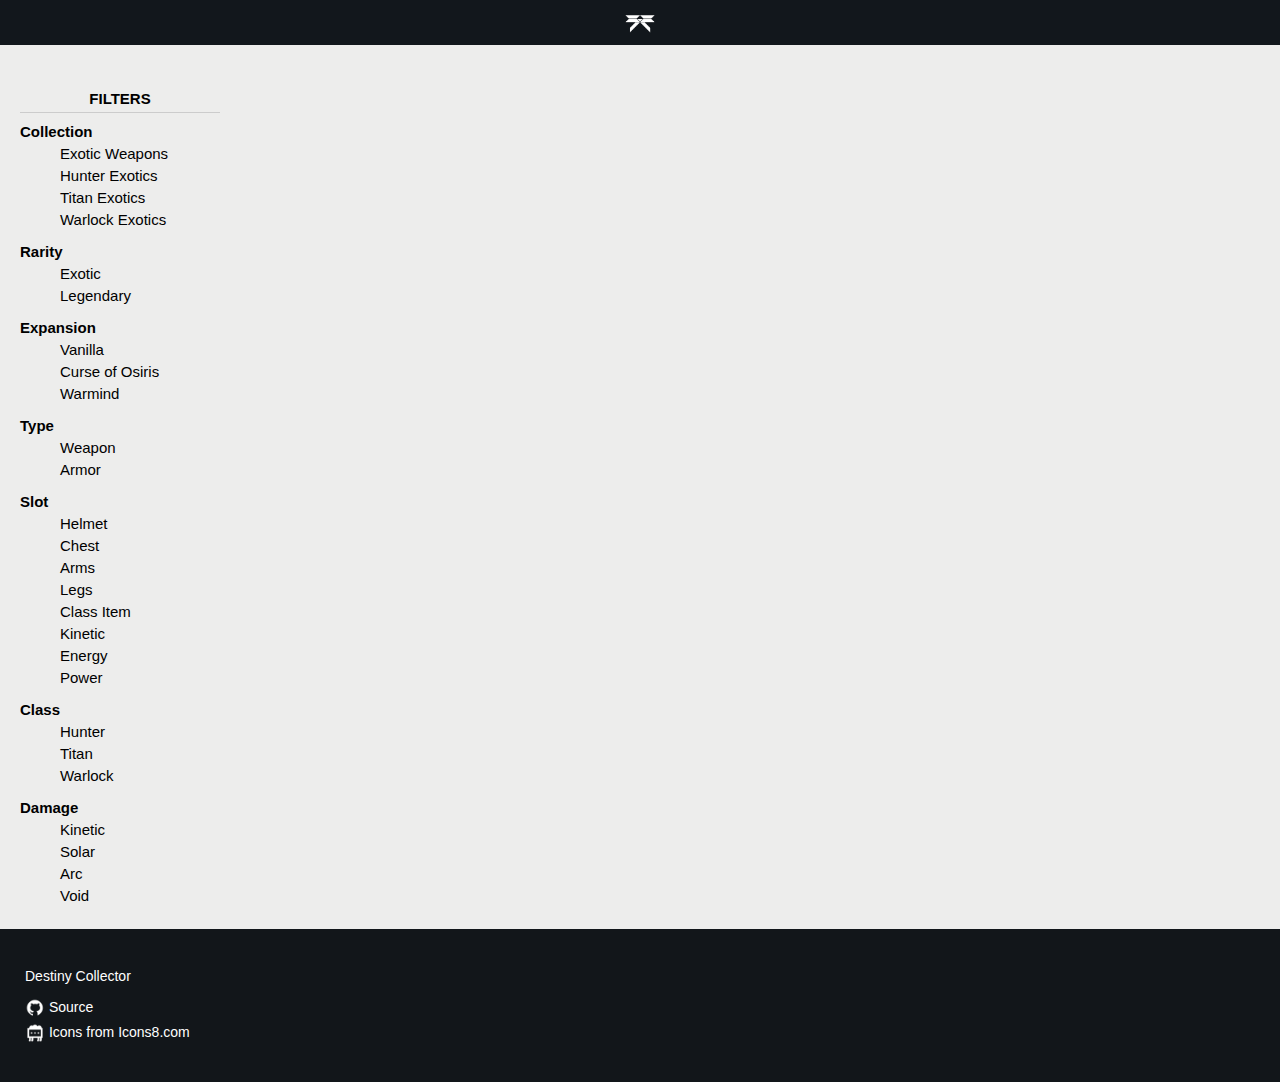
<file: index.html>
<html>

<head>
    <script src="https://code.jquery.com/jquery-3.3.1.min.js" integrity="sha256-FgpCb/KJQlLNfOu91ta32o/NMZxltwRo8QtmkMRdAu8="
        crossorigin="anonymous"></script>
    <script src="main.js"></script>
    <link rel="stylesheet" href="style.css">
    <link rel="stylesheet" href="https://use.fontawesome.com/releases/v5.0.13/css/all.css" integrity="sha384-DNOHZ68U8hZfKXOrtjWvjxusGo9WQnrNx2sqG0tfsghAvtVlRW3tvkXWZh58N9jp" crossorigin="anonymous">
    <meta charset="utf-8">
</head>

<body>
    <div class="nav">
        <div class="logo">
        </div>
    </div>
    <div id="content">
            <div class="filter-box">
                <div class="filter-title">Filters</div>
                <div class="separator"></div>
                <div class="filter-list-title"><span class="fas fa-caret-up"></span> Collection</div>
                <ul>
                    <li class="filter-list-item" data-filter-key="collection" data-filter-value="exotic weapons">Exotic Weapons</li>
                    <li class="filter-list-item" data-filter-key="collection" data-filter-value="hunter exotics">Hunter Exotics</li>
                    <li class="filter-list-item" data-filter-key="collection" data-filter-value="titan exotics">Titan Exotics</li>
                    <li class="filter-list-item" data-filter-key="collection" data-filter-value="warlock exotics">Warlock Exotics</li>
                </ul>
                <div class="filter-list-title"><span class="fas fa-caret-up"></span> Rarity</div>
                <ul>
                    <li class="filter-list-item" data-filter-key="rarity" data-filter-value="Exotic">Exotic</li>
                    <li class="filter-list-item" data-filter-key="rarity" data-filter-value="Legendary">Legendary</li>
                </ul>
                <div class="filter-list-title"><span class="fas fa-caret-up"></span> Expansion</div>
                <ul>
                    <li class="filter-list-item" data-filter-key="dlc" data-filter-value="vanilla">Vanilla</li>
                    <li class="filter-list-item" data-filter-key="dlc" data-filter-value="osiris">Curse of Osiris</li>
                    <li class="filter-list-item" data-filter-key="dlc" data-filter-value="warmind">Warmind</li>
                </ul>
                <div class="filter-list-title"><span class="fas fa-caret-up"></span> Type</div>
                <ul>
                    <li class="filter-list-item" data-filter-key="item" data-filter-value="Weapon">Weapon</li>
                    <li class="filter-list-item" data-filter-key="item" data-filter-value="Armor">Armor</li>
                </ul>
                <div class="filter-list-title"><span class="fas fa-caret-up"></span> Slot</div>
                <ul>
                    <li class="filter-list-item" data-filter-key="slot" data-filter-value="Helmet">Helmet</li>
                    <li class="filter-list-item" data-filter-key="slot" data-filter-value="Chest">Chest</li>
                    <li class="filter-list-item" data-filter-key="slot" data-filter-value="Arms">Arms</li>
                    <li class="filter-list-item" data-filter-key="slot" data-filter-value="Legs">Legs</li>
                    <li class="filter-list-item" data-filter-key="slot" data-filter-value="Class">Class Item</li>
                    <li class="filter-list-item" data-filter-key="slot" data-filter-value="Kinetic">Kinetic</li>
                    <li class="filter-list-item" data-filter-key="slot" data-filter-value="Energy">Energy</li>
                    <li class="filter-list-item" data-filter-key="slot" data-filter-value="Power">Power</li>
                </ul>
                <div class="filter-list-title"><span class="fas fa-caret-up"></span> Class</div>
                <ul>
                    <li class="filter-list-item" data-filter-key="class" data-filter-value="Hunter">Hunter</li>
                    <li class="filter-list-item" data-filter-key="class" data-filter-value="Titan">Titan</li>
                    <li class="filter-list-item" data-filter-key="class" data-filter-value="Warlock">Warlock</li>
                </ul>
                <div class="filter-list-title"><span class="fas fa-caret-up"></span> Damage</div>
                <ul>
                    <li class="filter-list-item" data-filter-key="damage" data-filter-value="Kinetic">Kinetic</li>
                    <li class="filter-list-item" data-filter-key="damage" data-filter-value="Solar">Solar</li>
                    <li class="filter-list-item" data-filter-key="damage" data-filter-value="Arc">Arc</li>
                    <li class="filter-list-item" data-filter-key="damage" data-filter-value="Void">Void</li>
                </ul>
            </div>
            <div id="main-container">
                    
            </div>
    </div>
    <div class="footer">
        <p>
            Destiny Collector
        </p> 
        <ul class="footer-list">
            <li><img class="footer-image" src="github.png"> <a href="https://github.com/PixelGH/DestinyExotics">Source</a></li>
            <li><img class="footer-image" src="icons8.png"> <a href="https://www.icons8.com">Icons from Icons8.com</a></li>
        </ul>
    </div>
</body>

</html>
</file>
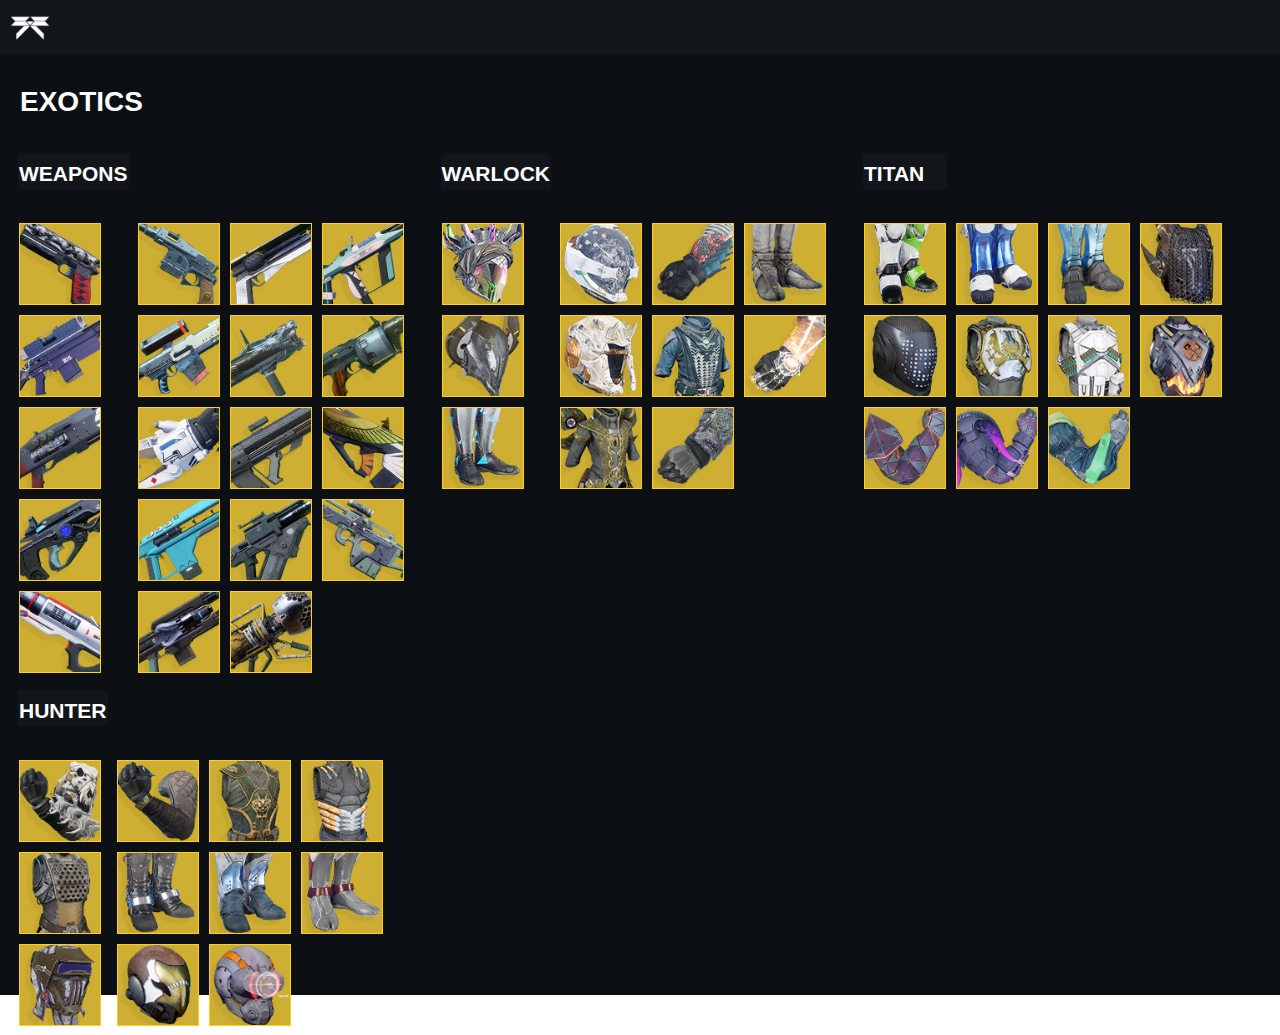
<file: Destiny Exotics/index.html>
<html>
  <head>
    <title>Destiny Exotics</title>
    <meta charset="utf-8">
    <style>
      html, body {
        margin: 0;
        padding: 0;
      }
      .nav {
        width: 100%;
        height: 55px;
        position: fixed;
        top: 0;
        left: 0;
        background-color: #12161A;
        z-index: 1000;
      }
      #logo {
        height: 40px;
        margin-left: 10px;
        margin-top: 7px;
      }
      .content {
        z-index: 100;
        width: calc(100% - 20px);
        height: 100%;
        position: absolute;
        top: 55px;
        left: 0;
        background-color: #0C1014;
        padding: 10px;
        padding-top: 20px;
        padding-bottom: 20px;
        font-family: sans-serif;
      }
      .section-header {
        display: block;
        color: #FFFFFF;
        font-size: 30px;
        background-color: #12161A;
        margin-bottom:25px;
        font-variant: small-caps;
      }
      .accent {
        color: #FFCE1F;
      }
      .item-img {
        height: 80px;
        width: 80px;
        border: 1px solid #FFCE1F;
      }
      .collection {
        display: inline;
        margin-right: 20px;
        border-spacing: 8px;
      }
      .large {
        font-size: 40px;
        font-weight: bold;
        background: none;
        margin-left: 10px;
      }
    </style>
  </head>
  <body>
    <div class="nav">
      <img id="logo" src="resource/logo.png">
    </div>
    <div class="content" id="table-container">
        <span class="section-header large">exotics</span>
        <script>
          var items = ["Rat King", "Sturm", "Sunshot", "Riskrunner", "D.A.R.C.I", "Borealis", "Fighting Lion", "The Prospector", "Legend of Acrius", "Tractor Cannon", "Graviton Lance", "Vigilance Wing", "Hard Light", "Merciless", "Skyburner's Oath", "MIDA Multi-Tool","Sweet Business", "Coldheart", "The Wardcliff Coil"];
          var items_addr = items.join('~').toLowerCase().replace(/ /g, '_').replace(/\./g, '').replace(/'/g,'').split('~');

          var t = "<table id='items' class='collection'><th colspan='100%' align='left' class='section-header'>weapons</th><tr>";


          for (var i = 0; i < items.length; i++) {

            if (i % 4 == 0 && i != 0) {
              t += "</tr><tr>";
            }

            t += "<td><img class='item-img' src='resource/item/" + items_addr[i] + ".jpg'></td>"

          }

          t += "</table>";



          var wl_items = ["Crown of Tempests", "Eye of another world", "Karnstein Armlets", "Lunafaction Boots", "Nezarec's Sin", "Skull of dire Ahamkara", "Starfire Protocol", "Sunbracers", "Transversive Steps", "Wings of sacred Dawn", "Winters Guile"];
          var wl_items_addr = wl_items.join('~').toLowerCase().replace(/ /g, '_').replace(/\./g, '').replace(/'/g,'').split('~');

          var wlt = "<table id='wl_armor' class='collection'><th colspan='100%' align='left' class='section-header'>warlock</th><tr>";

          for (var i = 0; i < wl_items.length; i++) {

            if (i % 4 == 0 && i != 0) {
              wlt += "</tr><tr>";
            }

            wlt += "<td><img class='item-img' src='resource/item/armor/" + wl_items_addr[i] + ".jpg'></td>"

          }

          wlt += "</table>";

          var t_items = ["Dunemarchers", "Lion Rampant", "Peacekeepers", "Mask of the Quiet One", "An Insurmountable Skullfort", "Crest of Alpha Lupi", "Actium War Rig", "Hallowfire Heart", "ACD/0 Feedback Fence", "Doom Fang Pauldron", "Synthoceps"];
          var t_items_addr = t_items.join('~').toLowerCase().replace(/ /g, '_').replace(/\./g, '').replace(/'/g,'').replace(/\//g, '').split('~');

          var tt = "<table id='t_armor' class='collection'><th colspan='100%' align='left' class='section-header'>titan</th><tr>";

          for (var i = 0; i < t_items.length; i++) {

            if (i % 4 == 0 && i != 0) {
              tt += "</tr><tr>";
            }

            tt += "<td><img class='item-img' src='resource/item/armor/" + t_items_addr[i] + ".jpg'></td>"

          }

          tt += "</table>";

          var h_items = ["Young Ahamkara's Spine", "Mechaneer's Tricksleeves", "The Dragon's Shadow", "Raiden Flux", "Lucky Raspberry", "Lucky Pants", "Orpheus Rig", "St0mp-EE5", "Foetracer", "Celestial Nighthawk", "Knucklehead Radar"];
          var h_items_addr = h_items.join('~').toLowerCase().replace(/ /g, '_').replace(/\./g, '').replace(/'/g,'').split('~');

          var ht = "<table id='h_armor' class='collection'><th colspan='100%' align='left' class='section-header'>hunter</th><tr>";

          for (var i = 0; i < h_items.length; i++) {

            if (i % 4 == 0 && i != 0) {
              ht += "</tr><tr>";
            }

            ht += "<td><img class='item-img' src='resource/item/armor/" + h_items_addr[i] + ".jpg'></td>"

          }

          ht += "</table>";

          document.getElementById('table-container').innerHTML += t + wlt + tt + ht;

        </script>
    </div>
  </body>
</html>
</file>
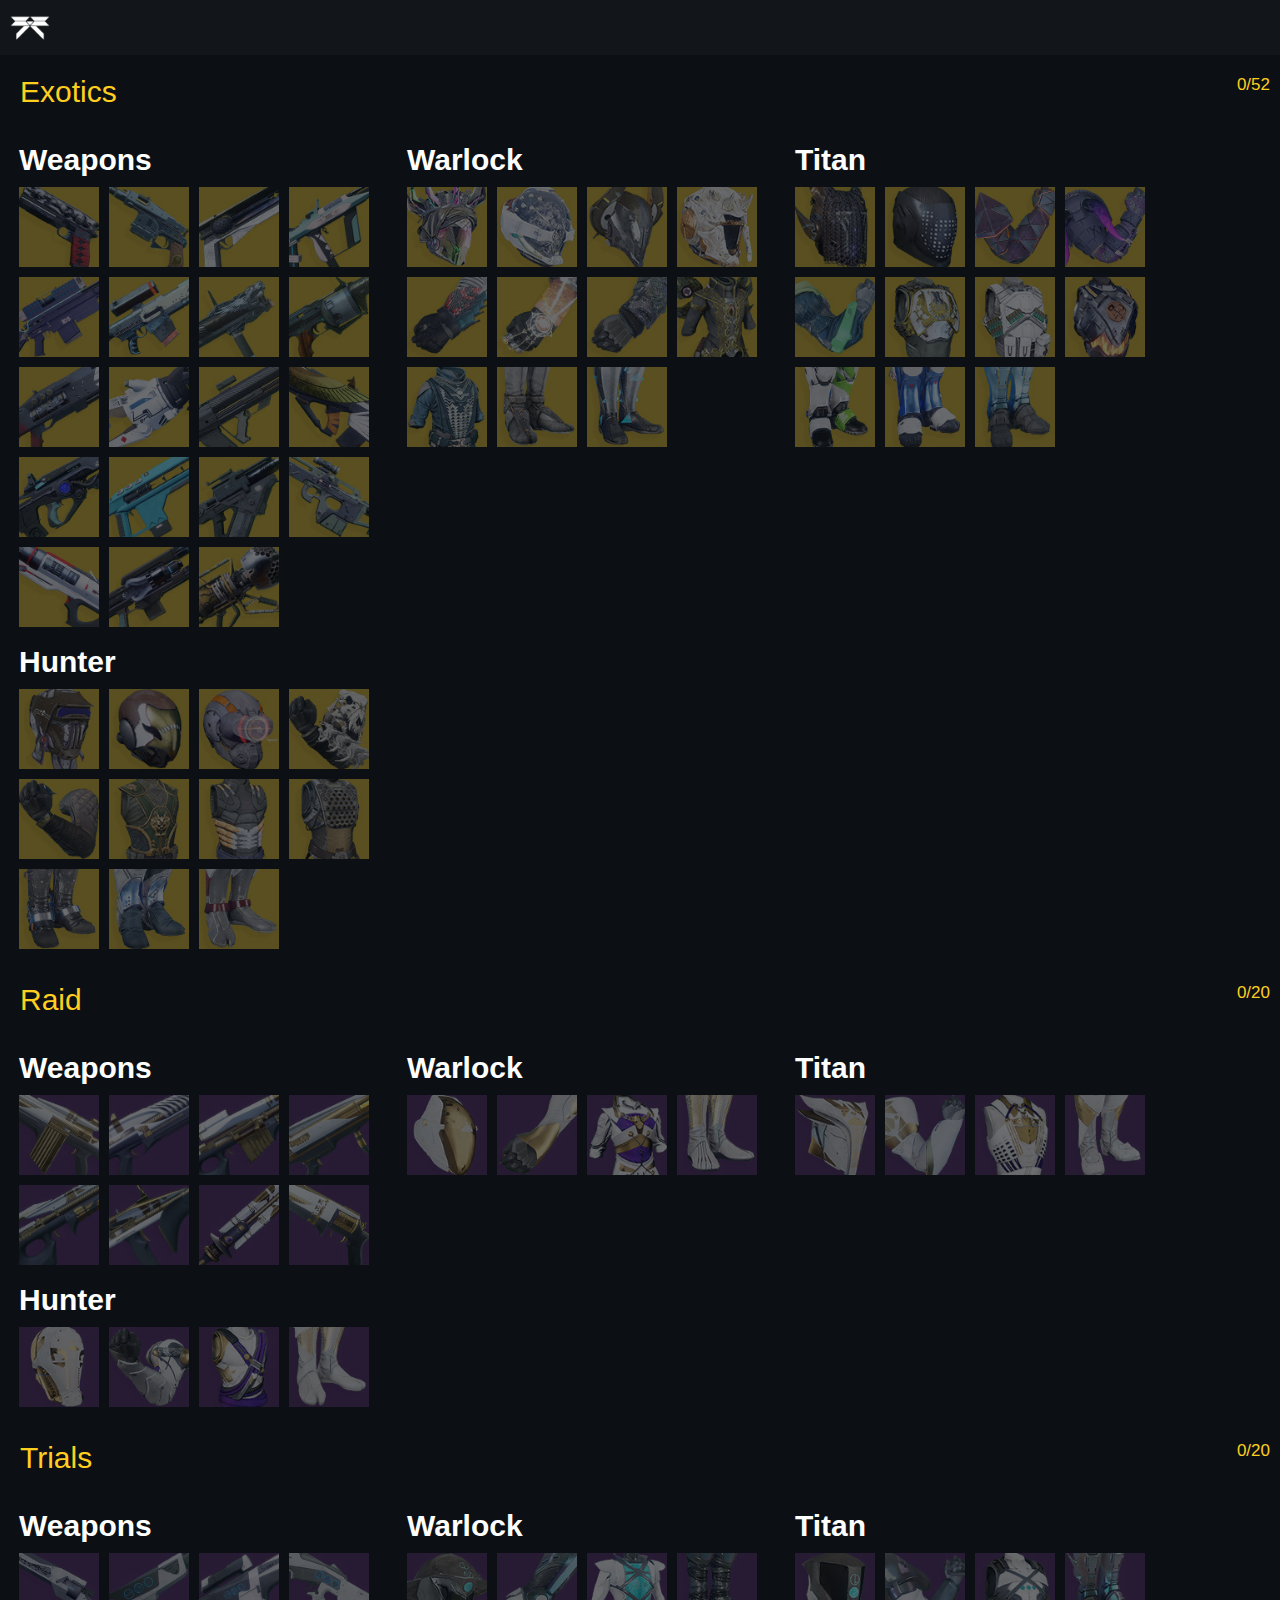
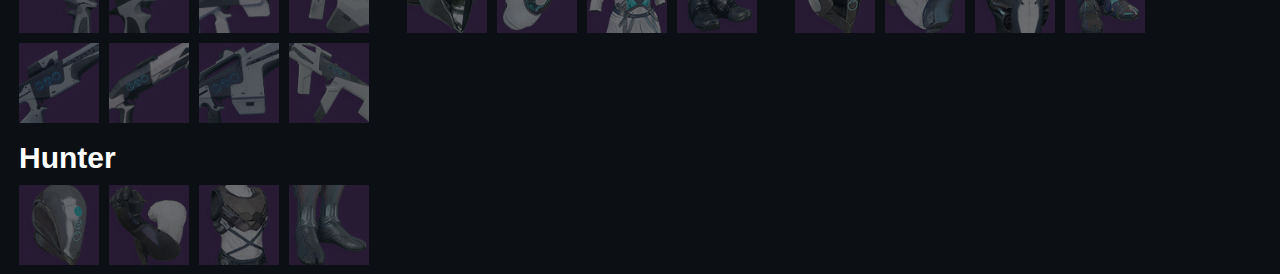
<file: docs/index.html>
<html>
  <head>
    <title>Destiny Exotics</title>
    <meta charset="utf-8">
    <script src="https://ajax.googleapis.com/ajax/libs/jquery/3.2.1/jquery.min.js"></script>
    <style>
      html, body {
        margin: 0;
        padding: 0;
        background-color: #0C1014;
        min-width: 0;
      }
      .nav {
        width: 100%;
        height: 55px;
        position: fixed;
        top: 0;
        left: 0;
        background-color: #12161A;
        z-index: 1000;
      }
      #logo {
        height: 40px;
        margin-left: 10px;
        margin-top: 7px;
      }
      .content {
        z-index: 100;
        width: calc(100% - 20px);
        height: 100%;
        position: absolute;
        top: 55px;
        left: 0;
        background-color: #0C1014;
        padding: 10px;
        padding-top: 20px;
        padding-bottom: 20px;
        font-family: sans-serif;
      }
      .section-header {
        color: #FFFFFF;
        font-size: 30px;
        margin-bottom:25px;
        text-transform: capitalize;
      }
      .accent {
        color: #FFCE1F;
      }
      .item-img {
        height: 80px;
        width: 80px;
        box-sizing: border-box;
      }
      .collection {
        display: inline;
        margin-right: 20px;
        border-spacing: 8px;
      }
      .large {
        background: none;
        margin-left: 10px;
        display: block;
      }
      .inactive {
        opacity: 0.4;
      }
      .active {
        border: 1px solid #FFCE1F;
      }
      .count-label {
        font-size: 17px;
        float: right;
      }
      .table-container {
        margin-bottom: 25px;
      }

      /* Tooltip container */
      .tooltip {
        position: relative;
        display: inline-block;
      }

      /* Tooltip text */
      .tooltip .tooltiptext {
        visibility: hidden;
        width: 120px;
        background-color: #22262A;
        color: #fff;
        text-align: center;
        padding: 5px 0;

        /* Position the tooltip text */
        position: absolute;
        z-index: 1;
        bottom: 75%;
        left: 50%;
        margin-left: -60px;

        /* Fade in tooltip */
        opacity: 0;
        transition: opacity 0.2s;
      }

      .tooltip .tooltiptext::after {
        content: "";
        position: absolute;
        top: 100%;
        left: 50%;
        margin-left: -5px;
        border-width: 5px;
        border-style: solid;
        border-color: #22262A transparent transparent transparent;
      }

      /* Show the tooltip text when you mouse over the tooltip container */
      .tooltip:hover .tooltiptext {
        visibility: visible;
        opacity: 1;
      }

    </style>
  </head>
  <body>
    <div class="nav">
      <img id="logo" src="resource/logo.png">
    </div>
    <div class="content" id="table-container">
        <span class="section-header large accent">exotics<span id="exotics-count" class="count-label"></span></span>
        <div class="table-container" id="exotics-table-container"></div>
        <span class="section-header large accent">raid<span id="raid-count" class="count-label"></span></span>
        <div class="table-container" id="raid-table-container"></div>
        <span class="section-header large accent">trials<span id="trials-count" class="count-label"></span></span>
        <div class="table-container" id="trials-table-container"></div>
        <script>

        //EXOTICS

        var items = ["Rat King", "Sturm", "Sunshot", "Riskrunner", "D.A.R.C.I", "Borealis", "Fighting Lion", "The Prospector", "Legend of Acrius", "Tractor Cannon", "Graviton Lance", "Vigilance Wing", "Hard Light", "Merciless", "Skyburner's Oath", "MIDA Multi-Tool","Sweet Business", "Coldheart", "The Wardcliff Coil"];
        var items_addr = items.join('~').toLowerCase().replace(/ /g, '_').replace(/\./g, '').replace(/'/g,'').split('~');

        var wl_items = ["Crown of Tempests", "Eye of another world", "Nezarec's Sin", "Skull of dire Ahamkara", "Karnstein Armlets", "Sunbracers", "Winters Guile", "Wings of sacred Dawn", "Starfire Protocol", "Lunafaction Boots", "Transversive Steps", ];
        var wl_items_addr = wl_items.join('~').toLowerCase().replace(/ /g, '_').replace(/\./g, '').replace(/'/g,'').split('~');

        var t_items = ["Mask of the Quiet One", "An Insurmountable Skullfort", "ACD/0 Feedback Fence", "Doom Fang Pauldron", "Synthoceps", "Crest of Alpha Lupi", "Actium War Rig", "Hallowfire Heart", "Dunemarchers", "Lion Rampant", "Peacekeepers"];
        var t_items_addr = t_items.join('~').toLowerCase().replace(/ /g, '_').replace(/\./g, '').replace(/'/g,'').replace(/\//g, '').split('~');

        var h_items = ["Foetracer", "Celestial Nighthawk", "Knucklehead Radar", "Young Ahamkara's Spine", "Mechaneer's Tricksleeves", "The Dragon's Shadow", "Raiden Flux", "Lucky Raspberry", "Lucky Pants", "Orpheus Rig", "St0mp-EE5"];
        var h_items_addr = h_items.join('~').toLowerCase().replace(/ /g, '_').replace(/\./g, '').replace(/'/g,'').split('~');

        var item_states = JSON.parse(localStorage.getItem("item_states"));

        var all_items = items_addr.concat(wl_items_addr).concat(t_items_addr).concat(h_items_addr);

        if (item_states == null) {

          var json_string = "{";

          for (var i = 0; i < all_items.length; i++) {
            json_string += "\"" + all_items[i] + "\"" + ":\"inactive\""
            if (i != all_items.length - 1) {
              json_string +=", ";
            }
          }

          json_string += "}";

          item_states = JSON.parse(json_string);
        }

        var count = 0;

        for (var i = 0; i < all_items.length; i++) {
          if (Object.values(item_states)[i] == "active") {
            count += 1
          }
        }

        $("#exotics-count").html(count + "/" + all_items.length);

          var t = "<table id='items' class='collection'><th colspan='100%' align='left' class='section-header'>weapons</th><tr>";

          for (var i = 0; i < items.length; i++) {

            if (i % 4 == 0 && i != 0) {
              t += "</tr><tr>";
            }

            t += "<td onclick='toggle(this.id)' id='" + items_addr[i] +  "'><div class='tooltip'><img id='img_" + items_addr[i] +  "' class='item-img " + item_states[items_addr[i]] + "' src='resource/item/" + items_addr[i] + ".jpg'><span class='tooltiptext'>" + items[i] + "</span></div></td>"

          }

          t += "</table>";


          var wlt = "<table id='wl_armor' class='collection'><th colspan='100%' align='left' class='section-header'>warlock</th><tr>";

          for (var i = 0; i < wl_items.length; i++) {

            if (i % 4 == 0 && i != 0) {
              wlt += "</tr><tr>";
            }

            wlt += "<td onclick='toggle(this.id)' id='" + wl_items_addr[i] +  "'><div class='tooltip'><img id='img_" + wl_items_addr[i] + "' class='item-img " + item_states[wl_items_addr[i]] + "' src='resource/item/armor/" + wl_items_addr[i] + ".jpg'><span class='tooltiptext'>" + wl_items[i] + "</span></div></td>"

          }

          wlt += "</table>";



          var tt = "<table id='t_armor' class='collection'><th colspan='100%' align='left' class='section-header'>titan</th><tr>";

          for (var i = 0; i < t_items.length; i++) {

            if (i % 4 == 0 && i != 0) {
              tt += "</tr><tr>";
            }

            tt += "<td onclick='toggle(this.id)' id='" + t_items_addr[i] +  "'><div class='tooltip'><img id='img_" + t_items_addr[i] +  "' class='item-img " + item_states[t_items_addr[i]] + "' src='resource/item/armor/" + t_items_addr[i] + ".jpg'><span class='tooltiptext'>" + t_items[i] + "</span></div></td>"

          }

          tt += "</table>";



          var ht = "<table id='h_armor' class='collection'><th colspan='100%' align='left' class='section-header'>hunter</th><tr>";

          for (var i = 0; i < h_items.length; i++) {

            if (i % 4 == 0 && i != 0) {
              ht += "</tr><tr>";
            }

            ht +=  "<td onclick='toggle(this.id)' id='" + h_items_addr[i] +  "'><div class='tooltip'><img id='img_" + h_items_addr[i] + "' class='item-img " + item_states[h_items_addr[i]] + "' src='resource/item/armor/" + h_items_addr[i] + ".jpg'><span class='tooltiptext'>" + h_items[i] + "</span></div></td>"

          }

          ht += "</table>";

          document.getElementById('exotics-table-container').innerHTML += t + wlt + tt + ht;

          var r_items = ["Ghost Primus", "Inaugural Address", "Alone as a god", "Sins of the Past", "Conspirator", "Mob Justice", "It Stared Back", "Midnight Coup"];
          var r_items_addr = r_items.join('~').toLowerCase().replace(/ /g, '_').replace(/\./g, '').replace(/'/g,'').split('~');

          var wl_r_items = ["Mask of the Fulminator", "Wraps of the Fulminator", "Robes of the Fulminator", "Boots of the Fulminator"];
          var wl_r_items_addr = wl_r_items.join('~').toLowerCase().replace(/ /g, '_').replace(/\./g, '').replace(/'/g,'').split('~');

          var t_r_items = ["Mask of Rull", "Gauntlets of Rull", "Chassis of Rull", "Greaves of Rull"];
          var t_r_items_addr = t_r_items.join('~').toLowerCase().replace(/ /g, '_').replace(/\./g, '').replace(/'/g,'').replace(/\//g, '').split('~');

          var h_r_items = ["Helm of the Ace-Defiant", "Grips of the Ace-Defiant", "Vest of the Ace-Defiant", "Boots of the Ace-Defiant"];
          var h_r_items_addr = h_r_items.join('~').toLowerCase().replace(/ /g, '_').replace(/\./g, '').replace(/'/g,'').split('~');

          var r_item_states = JSON.parse(localStorage.getItem("r_item_states"));

          var r_all_items = r_items_addr.concat(wl_r_items_addr).concat(t_r_items_addr).concat(h_r_items_addr);

          if (r_item_states == null) {

            var json_string = "{";

            for (var i = 0; i < r_all_items.length; i++) {
              json_string += "\"" + r_all_items[i] + "\"" + ":\"inactive\""
              if (i != r_all_items.length - 1) {
                json_string +=", ";
              }
            }

            json_string += "}";

            r_item_states = JSON.parse(json_string);
          }

          var r_count = 0;

          for (var i = 0; i < r_all_items.length; i++) {
            if (Object.values(r_item_states)[i] == "active") {
              r_count += 1
            }
          }

          $("#raid-count").html(r_count + "/" + r_all_items.length);

            var r_t = "<table id='r_items' class='collection'><th colspan='100%' align='left' class='section-header'>weapons</th><tr>";

            for (var i = 0; i < r_items.length; i++) {

              if (i % 4 == 0 && i != 0) {
                r_t += "</tr><tr>";
              }

              r_t += "<td onclick='r_toggle(this.id)' id='" + r_items_addr[i] +  "'><div class='tooltip'><img id='img_" + r_items_addr[i] +  "' class='item-img " + r_item_states[r_items_addr[i]] + "' src='resource/item/" + r_items_addr[i] + ".jpg'><span class='tooltiptext'>" + r_items[i] + "</span></div></td>"

            }

            r_t += "</table>";


            var wl_r_t = "<table id='wl_r_armor' class='collection'><th colspan='100%' align='left' class='section-header'>warlock</th><tr>";

            for (var i = 0; i < wl_r_items.length; i++) {

              if (i % 4 == 0 && i != 0) {
                wl_r_t += "</tr><tr>";
              }

              wl_r_t += "<td onclick='r_toggle(this.id)' id='" + wl_r_items_addr[i] +  "'><div class='tooltip'><img id='img_" + wl_r_items_addr[i] + "' class='item-img " + r_item_states[wl_r_items_addr[i]] + "' src='resource/item/armor/" + wl_r_items_addr[i] + ".jpg'><span class='tooltiptext'>" + wl_r_items[i] + "</span></div></td>"

            }

            wl_r_t += "</table>";



            var t_r_t = "<table id='t_r_armor' class='collection'><th colspan='100%' align='left' class='section-header'>titan</th><tr>";

            for (var i = 0; i < t_r_items.length; i++) {

              if (i % 4 == 0 && i != 0) {
                t_r_t += "</tr><tr>";
              }

              t_r_t += "<td onclick='r_toggle(this.id)' id='" + t_r_items_addr[i] +  "'><div class='tooltip'><img id='img_" + t_r_items_addr[i] +  "' class='item-img " + r_item_states[t_r_items_addr[i]] + "' src='resource/item/armor/" + t_r_items_addr[i] + ".jpg'><span class='tooltiptext'>" + t_r_items[i] + "</span></div></td>"

            }

            t_r_t += "</table>";



            var h_r_t = "<table id='h_r_armor' class='collection'><th colspan='100%' align='left' class='section-header'>hunter</th><tr>";

            for (var i = 0; i < h_r_items.length; i++) {

              if (i % 4 == 0 && i != 0) {
                h_r_t += "</tr><tr>";
              }

              h_r_t +=  "<td onclick='r_toggle(this.id)' id='" + h_r_items_addr[i] +  "'><div class='tooltip'><img id='img_" + h_r_items_addr[i] + "' class='item-img " + r_item_states[h_r_items_addr[i]] + "' src='resource/item/armor/" + h_r_items_addr[i] + ".jpg'><span class='tooltiptext'>" + h_r_items[i] + "</span></div></td>"

            }

            h_r_t += "</table>";

            document.getElementById('raid-table-container').innerHTML += r_t + wl_r_t + t_r_t + h_r_t;

            var t_items = ["Judgement", "A Swift Verdict", "The Long Walk", "Relentless", "The End", "A Sudden Death", "Prosecutor", "Adjudicator"];
            var t_items_addr = t_items.join('~').toLowerCase().replace(/ /g, '_').replace(/\./g, '').replace(/'/g,'').split('~');

            var wl_t_items = ["Channeling Cowl", "Channeling Wraps", "Channeling Robes", "Flowing Treads"];
            var wl_t_items_addr = wl_t_items.join('~').toLowerCase().replace(/ /g, '_').replace(/\./g, '').replace(/'/g,'').split('~');

            var t_t_items = ["Crushing Helm", "Crushing Guard", "Crushing Plate", "Crushing Greaves"];
            var t_t_items_addr = t_t_items.join('~').toLowerCase().replace(/ /g, '_').replace(/\./g, '').replace(/'/g,'').replace(/\//g, '').split('~');

            var h_t_items = ["Flowing Cowl", "Flowing Grips", "Flowing Vest", "Flowing Boots"];
            var h_t_items_addr = h_t_items.join('~').toLowerCase().replace(/ /g, '_').replace(/\./g, '').replace(/'/g,'').split('~');

            var t_item_states = JSON.parse(localStorage.getItem("t_item_states"));

            var t_all_items = t_items_addr.concat(wl_t_items_addr).concat(t_t_items_addr).concat(h_t_items_addr);

            if (t_item_states == null) {

              var json_string = "{";

              for (var i = 0; i < t_all_items.length; i++) {
                json_string += "\"" + t_all_items[i] + "\"" + ":\"inactive\""
                if (i != t_all_items.length - 1) {
                  json_string +=", ";
                }
              }

              json_string += "}";

              t_item_states = JSON.parse(json_string);
            }

            var t_count = 0;

            for (var i = 0; i < t_all_items.length; i++) {
              if (Object.values(t_item_states)[i] == "active") {
                t_count += 1
              }
            }

            $("#trials-count").html(t_count + "/" + t_all_items.length);

              var t_t = "<table id='t_items' class='collection'><th colspan='100%' align='left' class='section-header'>weapons</th><tr>";

              for (var i = 0; i < t_items.length; i++) {

                if (i % 4 == 0 && i != 0) {
                  t_t += "</tr><tr>";
                }

                t_t += "<td onclick='t_toggle(this.id)' id='" + t_items_addr[i] +  "'><div class='tooltip'><img id='img_" + t_items_addr[i] +  "' class='item-img " + t_item_states[t_items_addr[i]] + "' src='resource/item/" + t_items_addr[i] + ".jpg'><span class='tooltiptext'>" + t_items[i] + "</span></div></td>"

              }

              t_t += "</table>";


              var wl_t_t = "<table id='wl_t_armor' class='collection'><th colspan='100%' align='left' class='section-header'>warlock</th><tr>";

              for (var i = 0; i < wl_t_items.length; i++) {

                if (i % 4 == 0 && i != 0) {
                  wl_t_t += "</tr><tr>";
                }

                wl_t_t += "<td onclick='t_toggle(this.id)' id='" + wl_t_items_addr[i] +  "'><div class='tooltip'><img id='img_" + wl_t_items_addr[i] + "' class='item-img " + t_item_states[wl_t_items_addr[i]] + "' src='resource/item/armor/" + wl_t_items_addr[i] + ".jpg'><span class='tooltiptext'>" + wl_t_items[i] + "</span></div></td>"

              }

              wl_t_t += "</table>";



              var t_t_t = "<table id='t_t_armor' class='collection'><th colspan='100%' align='left' class='section-header'>titan</th><tr>";

              for (var i = 0; i < t_t_items.length; i++) {

                if (i % 4 == 0 && i != 0) {
                  t_t_t += "</tr><tr>";
                }

                t_t_t += "<td onclick='t_toggle(this.id)' id='" + t_t_items_addr[i] +  "'><div class='tooltip'><img id='img_" + t_t_items_addr[i] +  "' class='item-img " + t_item_states[t_t_items_addr[i]] + "' src='resource/item/armor/" + t_t_items_addr[i] + ".jpg'><span class='tooltiptext'>" + t_t_items[i] + "</span></div></td>"

              }

              t_t_t += "</table>";



              var h_t_t = "<table id='h_t_armor' class='collection'><th colspan='100%' align='left' class='section-header'>hunter</th><tr>";

              for (var i = 0; i < h_t_items.length; i++) {

                if (i % 4 == 0 && i != 0) {
                  h_t_t += "</tr><tr>";
                }

                h_t_t +=  "<td onclick='t_toggle(this.id)' id='" + h_t_items_addr[i] +  "'><div class='tooltip'><img id='img_" + h_t_items_addr[i] + "' class='item-img " + t_item_states[h_t_items_addr[i]] + "' src='resource/item/armor/" + h_t_items_addr[i] + ".jpg'><span class='tooltiptext'>" + h_t_items[i] + "</span></div></td>"

              }

              h_t_t += "</table>";

              document.getElementById('trials-table-container').innerHTML += t_t + wl_t_t + t_t_t + h_t_t;


          function toggle(item) {
            if (item_states[item] == "inactive") {
              item_states[item] = "active";
              $("#img_" + item).removeClass('inactive').addClass('active');
              localStorage.setItem("item_states", JSON.stringify(item_states));
              count += 1;
              $("#exotics-count").html(count + "/" + all_items.length);
            } else {
              item_states[item] = "inactive";
              $("#img_" + item).removeClass('active').addClass('inactive');
              localStorage.setItem("item_states", JSON.stringify(item_states));
              count -= 1;
              $("#exotics-count").html(count + "/" + all_items.length);
            }
          }

          function r_toggle(item) {
            if (r_item_states[item] == "inactive") {
              r_item_states[item] = "active";
              $("#img_" + item).removeClass('inactive').addClass('active');
              localStorage.setItem("r_item_states", JSON.stringify(r_item_states));
              r_count += 1;
              $("#raid-count").html(r_count + "/" + r_all_items.length);
            } else {
              r_item_states[item] = "inactive";
              $("#img_" + item).removeClass('active').addClass('inactive');
              localStorage.setItem("r_item_states", JSON.stringify(r_item_states));
              r_count -= 1;
              $("#raid-count").html(r_count + "/" + r_all_items.length);
            }
          }

          function t_toggle(item) {
            if (t_item_states[item] == "inactive") {
              t_item_states[item] = "active";
              $("#img_" + item).removeClass('inactive').addClass('active');
              localStorage.setItem("t_item_states", JSON.stringify(t_item_states));
              t_count += 1;
              $("#raid-count").html(t_count + "/" + t_all_items.length);
            } else {
              t_item_states[item] = "inactive";
              $("#img_" + item).removeClass('active').addClass('inactive');
              localStorage.setItem("t_item_states", JSON.stringify(t_item_states));
              t_count -= 1;
              $("#raid-count").html(t_count + "/" + t_all_items.length);
            }
          }
        </script>
    </div>
  </body>
</html>
</file>
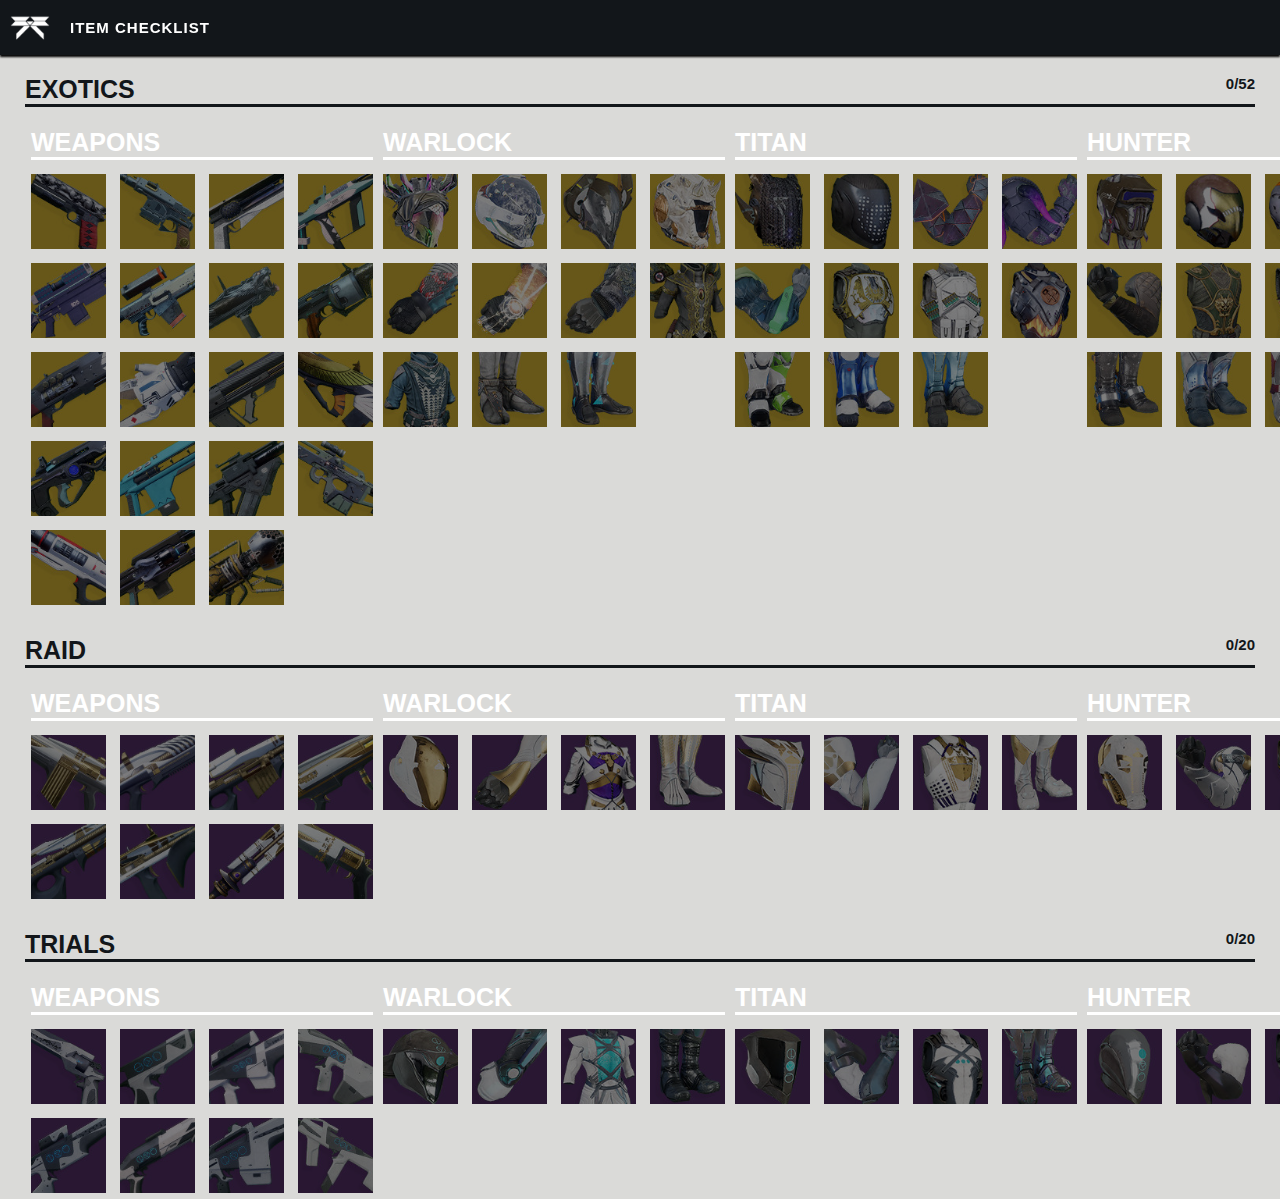
<file: old/index.html>
<html>
  <head>
    <title>Destiny Exotics</title>
    <meta charset="utf-8">
    <script src="https://ajax.googleapis.com/ajax/libs/jquery/3.2.1/jquery.min.js"></script>
    <link rel="stylesheet" href="style.css">
  </head>
  <body>
    <div class="nav">
      <img id="logo" src="resource/logo.png">
      <div class="nav-item first">Item Checklist</div>
    </div>
    <div class="content" id="table-container">
        <span class="section-header accent">exotics<span id="exotics-count" class="count-label"></span><div class="separator dark"></div></span>
        <div class="table-container" id="exotics-table-container"></div>
        <span class="section-header accent">raid<span id="raid-count" class="count-label"></span><div class="separator dark"></div></span>
        <div class="table-container" id="raid-table-container"></div>
        <span class="section-header accent">trials<span id="trials-count" class="count-label"></span><div class="separator dark"></div></span>
        <div class="table-container" id="trials-table-container"></div>
        <script>

        //EXOTICS

        var json;

        var items;
        var items_addr;
        var wl_items;
        var wl_items_add;
        var t_items;
        var t_items_addr;
        var h_items;
        var h_items_addr;
        var count = 0;

        var item_states = JSON.parse(localStorage.getItem("item_states"));

        $.getJSON( "https://pixelgh.github.io/DestinyExotics/resource/items.json", function( data ) {
          console.log(data);
          json = data;


        items = json.sets[0].weapons;
        items_addr = items.join('~').toLowerCase().replace(/ /g, '_').replace(/\./g, '').replace(/'/g,'').split('~');

        wl_items = json.sets[0].warlock;
        wl_items_addr = wl_items.join('~').toLowerCase().replace(/ /g, '_').replace(/\./g, '').replace(/'/g,'').split('~');

        t_items = json.sets[0].titan;
        t_items_addr = t_items.join('~').toLowerCase().replace(/ /g, '_').replace(/\./g, '').replace(/'/g,'').replace(/\//g, '').split('~');

        h_items = json.sets[0].hunter;
        h_items_addr = h_items.join('~').toLowerCase().replace(/ /g, '_').replace(/\./g, '').replace(/'/g,'').split('~');

        all_items = items_addr.concat(wl_items_addr).concat(t_items_addr).concat(h_items_addr);

        if (item_states == null) {

          var json_string = "{";

          for (var i = 0; i < all_items.length; i++) {
            json_string += "\"" + all_items[i] + "\"" + ":\"inactive\""
            if (i != all_items.length - 1) {
              json_string +=", ";
            }
          }

          json_string += "}";

          item_states = JSON.parse(json_string);
        }


        for (var i = 0; i < all_items.length; i++) {
          if (Object.values(item_states)[i] == "active") {
            count += 1
          }
        }

        $("#exotics-count").html(count + "/" + all_items.length);

          var t = "<table id='items' class='collection'><th colspan='100%' align='left' class='section-header'>weapons<div class='separator'></div></th><tr>";

          for (var i = 0; i < items.length; i++) {

            if (i % 4 == 0 && i != 0) {
              t += "</tr><tr>";
            }

            t += "<td onclick='toggle(this.id)' id='" + items_addr[i] +  "'><div id='tt-" + items_addr[i] +  "' class='tooltip " + item_states[items_addr[i]] + "'><img id='img_" + items_addr[i] +  "' class='item-img' src='resource/item/" + items_addr[i] + ".jpg'><span class='tooltiptext'>" + items[i] + "</span></div></td>"

          }

          t += "</table>";


          var wlt = "<table id='wl_armor' class='collection'><th colspan='100%' align='left' class='section-header'>warlock<div class='separator'></div></th><tr>";

          for (var i = 0; i < wl_items.length; i++) {

            if (i % 4 == 0 && i != 0) {
              wlt += "</tr><tr>";
            }

            wlt += "<td onclick='toggle(this.id)' id='" + wl_items_addr[i] +  "'><div id='tt-" + wl_items_addr[i] + "' class='tooltip " + item_states[wl_items_addr[i]] + "'><img id='img_" + wl_items_addr[i] + "' class='item-img' src='resource/item/armor/" + wl_items_addr[i] + ".jpg'><span class='tooltiptext'>" + wl_items[i] + "</span></div></td>"

          }

          wlt += "</table>";



          var tt = "<table id='t_armor' class='collection'><th colspan='100%' align='left' class='section-header'>titan<div class='separator'></div></th><tr>";

          for (var i = 0; i < t_items.length; i++) {

            if (i % 4 == 0 && i != 0) {
              tt += "</tr><tr>";
            }

            tt += "<td onclick='toggle(this.id)' id='" + t_items_addr[i] +  "'><div id='tt-" + t_items_addr[i] + "' class='tooltip " + item_states[t_items_addr[i]] + "'><img id='img_" + t_items_addr[i] +  "' class='item-img' src='resource/item/armor/" + t_items_addr[i] + ".jpg'><span class='tooltiptext'>" + t_items[i] + "</span></div></td>"

          }

          tt += "</table>";



          var ht = "<table id='h_armor' class='collection'><th colspan='100%' align='left' class='section-header'>hunter<div class='separator'></div></th><tr>";

          for (var i = 0; i < h_items.length; i++) {

            if (i % 4 == 0 && i != 0) {
              ht += "</tr><tr>";
            }

            ht +=  "<td onclick='toggle(this.id)' id='" + h_items_addr[i] +  "'><div id='tt-" + h_items_addr[i] + "' class='tooltip " + item_states[h_items_addr[i]] + "'><img id='img_" + h_items_addr[i] + "' class='item-img' src='resource/item/armor/" + h_items_addr[i] + ".jpg'><span class='tooltiptext'>" + h_items[i] + "</span></div></td>"

          }

          ht += "</table>";

          document.getElementById('exotics-table-container').innerHTML += "<table class='scaling-table'><tr><td>" + t + "</td><td>" + wlt + "</td><td>" + tt + "</td><td>" + ht + "</td></tr></table>";

          });

          var r_items = ["Ghost Primus", "Inaugural Address", "Alone as a god", "Sins of the Past", "Conspirator", "Mob Justice", "It Stared Back", "Midnight Coup"];
          var r_items_addr = r_items.join('~').toLowerCase().replace(/ /g, '_').replace(/\./g, '').replace(/'/g,'').split('~');

          var wl_r_items = ["Mask of the Fulminator", "Wraps of the Fulminator", "Robes of the Fulminator", "Boots of the Fulminator"];
          var wl_r_items_addr = wl_r_items.join('~').toLowerCase().replace(/ /g, '_').replace(/\./g, '').replace(/'/g,'').split('~');

          var t_r_items = ["Mask of Rull", "Gauntlets of Rull", "Chassis of Rull", "Greaves of Rull"];
          var t_r_items_addr = t_r_items.join('~').toLowerCase().replace(/ /g, '_').replace(/\./g, '').replace(/'/g,'').replace(/\//g, '').split('~');

          var h_r_items = ["Helm of the Ace-Defiant", "Grips of the Ace-Defiant", "Vest of the Ace-Defiant", "Boots of the Ace-Defiant"];
          var h_r_items_addr = h_r_items.join('~').toLowerCase().replace(/ /g, '_').replace(/\./g, '').replace(/'/g,'').split('~');

          var r_item_states = JSON.parse(localStorage.getItem("r_item_states"));

          var r_all_items = r_items_addr.concat(wl_r_items_addr).concat(t_r_items_addr).concat(h_r_items_addr);

          if (r_item_states == null) {

            var json_string = "{";

            for (var i = 0; i < r_all_items.length; i++) {
              json_string += "\"" + r_all_items[i] + "\"" + ":\"inactive\""
              if (i != r_all_items.length - 1) {
                json_string +=", ";
              }
            }

            json_string += "}";

            r_item_states = JSON.parse(json_string);
          }

          var r_count = 0;

          for (var i = 0; i < r_all_items.length; i++) {
            if (Object.values(r_item_states)[i] == "active") {
              r_count += 1
            }
          }

          $("#raid-count").html(r_count + "/" + r_all_items.length);

            var r_t = "<table id='r_items' class='collection'><th colspan='100%' align='left' class='section-header'>weapons<div class='separator'></div></th><tr>";

            for (var i = 0; i < r_items.length; i++) {

              if (i % 4 == 0 && i != 0) {
                r_t += "</tr><tr>";
              }

              r_t += "<td onclick='r_toggle(this.id)' id='" + r_items_addr[i] +  "'><div id='tt-" + r_items_addr[i] + "' class='tooltip " + r_item_states[r_items_addr[i]] + "'><img id='img_" + r_items_addr[i] +  "' class='item-img' src='resource/item/" + r_items_addr[i] + ".jpg'><span class='tooltiptext'>" + r_items[i] + "</span></div></td>"

            }

            r_t += "</table>";


            var wl_r_t = "<table id='wl_r_armor' class='collection'><th colspan='100%' align='left' class='section-header'>warlock<div class='separator'></div></th><tr>";

            for (var i = 0; i < wl_r_items.length; i++) {

              if (i % 4 == 0 && i != 0) {
                wl_r_t += "</tr><tr>";
              }

              wl_r_t += "<td onclick='r_toggle(this.id)' id='" + wl_r_items_addr[i] +  "'><div id='tt-" + wl_r_items_addr[i] + "' class='tooltip " + r_item_states[wl_r_items_addr[i]] + "'><img id='img_" + wl_r_items_addr[i] + "' class='item-img' src='resource/item/armor/" + wl_r_items_addr[i] + ".jpg'><span class='tooltiptext'>" + wl_r_items[i] + "</span></div></td>"

            }

            wl_r_t += "</table>";



            var t_r_t = "<table id='t_r_armor' class='collection'><th colspan='100%' align='left' class='section-header'>titan<div class='separator'></div></th><tr>";

            for (var i = 0; i < t_r_items.length; i++) {

              if (i % 4 == 0 && i != 0) {
                t_r_t += "</tr><tr>";
              }

              t_r_t += "<td onclick='r_toggle(this.id)' id='" + t_r_items_addr[i] +  "'><div id='tt-" + t_r_items_addr[i] + "' class='tooltip " + r_item_states[t_r_items_addr[i]] + "'><img id='img_" + t_r_items_addr[i] +  "' class='item-img' src='resource/item/armor/" + t_r_items_addr[i] + ".jpg'><span class='tooltiptext'>" + t_r_items[i] + "</span></div></td>"

            }

            t_r_t += "</table>";



            var h_r_t = "<table id='h_r_armor' class='collection'><th colspan='100%' align='left' class='section-header'>hunter<div class='separator'></div></th><tr>";

            for (var i = 0; i < h_r_items.length; i++) {

              if (i % 4 == 0 && i != 0) {
                h_r_t += "</tr><tr>";
              }

              h_r_t +=  "<td onclick='r_toggle(this.id)' id='" + h_r_items_addr[i] +  "'><div id='tt-" + h_r_items_addr[i] + "' class='tooltip " + r_item_states[h_r_items_addr[i]] + "'><img id='img_" + h_r_items_addr[i] + "' class='item-img' src='resource/item/armor/" + h_r_items_addr[i] + ".jpg'><span class='tooltiptext'>" + h_r_items[i] + "</span></div></td>"

            }

            h_r_t += "</table>";

            document.getElementById('raid-table-container').innerHTML += "<table class='scaling-table'><tr><td>" + r_t + "</td><td>" + wl_r_t + "</td><td>" + t_r_t + "</td><td>" + h_r_t + "</td></tr></table>";

            var t_items = ["Judgement", "A Swift Verdict", "The Long Walk", "Relentless", "The End", "A Sudden Death", "Prosecutor", "Adjudicator"];
            var t_items_addr = t_items.join('~').toLowerCase().replace(/ /g, '_').replace(/\./g, '').replace(/'/g,'').split('~');

            var wl_t_items = ["Channeling Cowl", "Channeling Wraps", "Channeling Robes", "Flowing Treads"];
            var wl_t_items_addr = wl_t_items.join('~').toLowerCase().replace(/ /g, '_').replace(/\./g, '').replace(/'/g,'').split('~');

            var t_t_items = ["Crushing Helm", "Crushing Guard", "Crushing Plate", "Crushing Greaves"];
            var t_t_items_addr = t_t_items.join('~').toLowerCase().replace(/ /g, '_').replace(/\./g, '').replace(/'/g,'').replace(/\//g, '').split('~');

            var h_t_items = ["Flowing Cowl", "Flowing Grips", "Flowing Vest", "Flowing Boots"];
            var h_t_items_addr = h_t_items.join('~').toLowerCase().replace(/ /g, '_').replace(/\./g, '').replace(/'/g,'').split('~');

            var t_item_states = JSON.parse(localStorage.getItem("t_item_states"));

            var t_all_items = t_items_addr.concat(wl_t_items_addr).concat(t_t_items_addr).concat(h_t_items_addr);

            if (t_item_states == null) {

              var json_string = "{";

              for (var i = 0; i < t_all_items.length; i++) {
                json_string += "\"" + t_all_items[i] + "\"" + ":\"inactive\""
                if (i != t_all_items.length - 1) {
                  json_string +=", ";
                }
              }

              json_string += "}";

              t_item_states = JSON.parse(json_string);
            }

            var t_count = 0;

            for (var i = 0; i < t_all_items.length; i++) {
              if (Object.values(t_item_states)[i] == "active") {
                t_count += 1
              }
            }

            $("#trials-count").html(t_count + "/" + t_all_items.length);

              var t_t = "<table id='t_items' class='collection'><th colspan='100%' align='left' class='section-header'>weapons<div class='separator'></div></th><tr>";

              for (var i = 0; i < t_items.length; i++) {

                if (i % 4 == 0 && i != 0) {
                  t_t += "</tr><tr>";
                }

                t_t += "<td onclick='t_toggle(this.id)' id='" + t_items_addr[i] +  "'><div id='tt-" + t_items_addr[i] + "' class='tooltip " + t_item_states[t_items_addr[i]] + "'><img id='img_" + t_items_addr[i] +  "' class='item-img' src='resource/item/" + t_items_addr[i] + ".jpg'><span class='tooltiptext'>" + t_items[i] + "</span></div></td>"

              }

              t_t += "</table>";


              var wl_t_t = "<table id='wl_t_armor' class='collection'><th colspan='100%' align='left' class='section-header'>warlock<div class='separator'></div></th><tr>";

              for (var i = 0; i < wl_t_items.length; i++) {

                if (i % 4 == 0 && i != 0) {
                  wl_t_t += "</tr><tr>";
                }

                wl_t_t += "<td onclick='t_toggle(this.id)' id='" + wl_t_items_addr[i] +  "'><div id='tt-" + wl_t_items_addr[i] + "' class='tooltip " + t_item_states[wl_t_items_addr[i]] + "'><img id='img_" + wl_t_items_addr[i] + "' class='item-img' src='resource/item/armor/" + wl_t_items_addr[i] + ".jpg'><span class='tooltiptext'>" + wl_t_items[i] + "</span></div></td>"

              }

              wl_t_t += "</table>";



              var t_t_t = "<table id='t_t_armor' class='collection'><th colspan='100%' align='left' class='section-header'>titan<div class='separator'></div></th><tr>";

              for (var i = 0; i < t_t_items.length; i++) {

                if (i % 4 == 0 && i != 0) {
                  t_t_t += "</tr><tr>";
                }

                t_t_t += "<td onclick='t_toggle(this.id)' id='" + t_t_items_addr[i] +  "'><div id='tt-" + t_t_items_addr[i] + "' class='tooltip " + t_item_states[t_t_items_addr[i]] + "'><img id='img_" + t_t_items_addr[i] +  "' class='item-img' src='resource/item/armor/" + t_t_items_addr[i] + ".jpg'><span class='tooltiptext'>" + t_t_items[i] + "</span></div></td>"

              }

              t_t_t += "</table>";



              var h_t_t = "<table id='h_t_armor' class='collection'><th colspan='100%' align='left' class='section-header'>hunter<div class='separator'></div></th><tr>";

              for (var i = 0; i < h_t_items.length; i++) {

                if (i % 4 == 0 && i != 0) {
                  h_t_t += "</tr><tr>";
                }

                h_t_t +=  "<td onclick='t_toggle(this.id)' id='" + h_t_items_addr[i] +  "'><div id='tt-" + h_t_items_addr[i] + "' class='tooltip " + t_item_states[h_t_items_addr[i]] + "'><img id='img_" + h_t_items_addr[i] + "' class='item-img " + t_item_states[h_t_items_addr[i]] + "' src='resource/item/armor/" + h_t_items_addr[i] + ".jpg'><span class='tooltiptext'>" + h_t_items[i] + "</span></div></td>"

              }

              h_t_t += "</table>";

              document.getElementById('trials-table-container').innerHTML += "<table class='scaling-table'><tr><td>" + t_t + "</td><td>" + wl_t_t + "</td><td>" + t_t_t + "</td><td>" + h_t_t + "</td></tr></table>";


          function toggle(item) {
            if (item_states[item] == "inactive") {
              item_states[item] = "active";
              $("#tt-" + item).removeClass('inactive').addClass('active');
              localStorage.setItem("item_states", JSON.stringify(item_states));
              count += 1;
              $("#exotics-count").html(count + "/" + all_items.length);
            } else {
              item_states[item] = "inactive";
              $("#tt-" + item).removeClass('active').addClass('inactive');
              localStorage.setItem("item_states", JSON.stringify(item_states));
              count -= 1;
              $("#exotics-count").html(count + "/" + all_items.length);
            }
          }

          function r_toggle(item) {
            if (r_item_states[item] == "inactive") {
              r_item_states[item] = "active";
              $("#tt-" + item).removeClass('inactive').addClass('active');
              localStorage.setItem("r_item_states", JSON.stringify(r_item_states));
              r_count += 1;
              $("#raid-count").html(r_count + "/" + r_all_items.length);
            } else {
              r_item_states[item] = "inactive";
              $("#tt-" + item).removeClass('active').addClass('inactive');
              localStorage.setItem("r_item_states", JSON.stringify(r_item_states));
              r_count -= 1;
              $("#raid-count").html(r_count + "/" + r_all_items.length);
            }
          }

          function t_toggle(item) {
            if (t_item_states[item] == "inactive") {
              t_item_states[item] = "active";
              $("#tt-" + item).removeClass('inactive').addClass('active');
              localStorage.setItem("t_item_states", JSON.stringify(t_item_states));
              t_count += 1;
              $("#trials-count").html(t_count + "/" + t_all_items.length);
            } else {
              t_item_states[item] = "inactive";
              $("#tt-" + item).removeClass('active').addClass('inactive');
              localStorage.setItem("t_item_states", JSON.stringify(t_item_states));
              t_count -= 1;
              $("#trials-count").html(t_count + "/" + t_all_items.length);
            }
          }
        </script>
    </div>
  </body>
</html>
</file>
<file: style.css>
body {
    font-family: sans-serif;
    margin: 0;
    padding: 0;
    background-color: #EDEDEC;
    padding-top: 30px;
}

#main-container {
    display: inline-flex;
    flex-wrap: wrap;
    justify-content: flex-start;
}

.main-super-category {
    display: flex;
    flex-wrap: wrap;
    align-content: flex-start;
    margin: 20px;
    margin-right: 20px;
    margin-top: 40px;
    position: relative;
    max-width: 500px;
    border-left: 1px solid #CECECE;
}

.main-super-category::after {
    content: attr(data-heading);
    position: absolute;
    top: -35px;
    text-transform: uppercase;
    font-weight: bolder;
    color: #12161A;
}

.main-category {
    display: flex;
    flex-wrap: wrap;
    justify-content: flex-start;
    align-content: flex-start;
    margin-top: 35px;
    margin-bottom: 35px;
    margin-left: 10px;
    position: relative;
    width: 500px;
}

.main-category::after {
    content: attr(data-heading);
    position: absolute;
    top: -25px;
    left: 0;
    text-transform: uppercase;
    font-weight: bold;
    color: #12161A;
}

.item {
    height: 65px;
    width: 65px;
    border: 2px solid #FFFFFF;
    margin: 0;
    background-repeat: no-repeat;
    background-position: top;
    background-size: 100% 100%;
    margin: 7px;
    position: relative;
}

.item::after {
    content: "";
    position: absolute;
    top: 0;
    left: 0;
    width: 100%;
    height: 0;
    background-color: white;
    opacity: 100%;
    transition: height 0.1s ease, opacity 0.2s 0.1s;
}

.item::before {
    content: "";
    background-color: rgba(0, 0, 0, 0);
    position: absolute;
    left: 0;
    right: 0;
    top: 0;
    bottom: 0;
    outline: 0px solid white;
    transition: background-color 0.2s ease, outline 0.1s ease;
    outline-offset: 4px;
}

.item:hover::before {
    outline: 3px solid white;
}

.active::after {
    height: 100%;
    opacity: 0;
}

.inactive::before {
    background-color: rgba(0, 0, 0, 0.6);
}

.nav {
    width: 100%;
    position: absolute;
    top: 0;
    left: 0;
    background-color: #12171C;
    height: 45px;
}

#content {
    margin-top: 50px;
    display: flex;
}

li {
    list-style-type: none;
    margin-top: 5px;
    margin-bottom: 5px;
    position: relative;
}

.list-title {
    display: inline;
}

.tooltip {
    position: absolute;
    left: 0;
    top: 0;
    padding: 15px;
    -webkit-backdrop-filter: blur(5px);
    backdrop-filter: blur(5px);
    background-color: rgba(18,22,26, 238);
    display: none;
    z-index: 100;
    cursor: default;
    pointer-events: none;
    width: 300px;
}

.tooltipped:hover .tooltip {
    display: block;
}

.tooltip-title {
    color: white;
    white-space: nowrap;
}

.tooltip-subtitle {
    color: #EEEEEE;
    font-style: italic;
    font-size: 13px;
    overflow-wrap: break-word;
}

.small {
    font-size: 11px;
    font-weight: bold;
    color: white;
}

.separator {
    width: 100%;
    height: 0px;
    margin-top: 5px;
    margin-bottom: 5px;
    border-top: 1px solid #CCCCCC;
}

.dlc-badge {
    position: absolute;
    top: 10px;
    right: 10px;
    width: 20px;
    height: 20px;
    background-repeat: no-repeat;
    background-position: center;
    background-size: 100%;
}

.logo {
    height: 100%;
    width: 100%;
    background-image: url("logo.png");
    background-position: center;
    background-size: 30px 30px;
    background-repeat: no-repeat;
    cursor: pointer;
}

.filter-box {
    display: inline-block;
    width: 200px;
    padding: 10px;
    margin-left: 10px;
    font-size: 15px;
    flex-shrink: 0;
    flex-grow: 0;
}

.filter-title {
    width: 100%;
    font-weight: bolder;
    text-align: center;
    text-transform: uppercase;
}

.filter-list-title {    
    font-weight: bold;
    margin-top: 10px;
    cursor: pointer;
    user-select: none;
    -moz-user-select: none;
    -webkit-user-select: none;
    -ms-user-select: none;
}

ul {
    margin-top: 5px;
}

.damage-icon {
    height: 15px;
    margin-right: 5px;
    vertical-align: middle;
}

.collapsed+ul {
    display: none;
}

.filter-list-item {
    cursor: pointer;
    position: relative;
    user-select: none;
    -moz-user-select: none;
    -webkit-user-select: none;
    -ms-user-select: none;
}

.filter-list-item-active::before {
    content: "";
    position: absolute;
    background-image: url("chevron-right.png");
    background-position: center;
    background-repeat: no-repeat;
    background-size: 100%;
    width: 10px;
    height: 10px;
    left: -12px;
    top: 5px;
}

.filter-list-item-active {
    font-weight: bold;
}

.footer {
    width: calc(100% - 50px);
    padding: 25px;
    background-color: #12161A;
    color: #FFFFFF;
    font-size: 14px;
}

.footer-image {
    height: 20px;
    width: 20px;
    vertical-align: middle;
}

a {
    color: inherit;
    text-decoration: none;
}

.footer-list {
    padding: 0;
}
</file>
<file: old/style.css>
html, body {
  margin: 0;
  padding: 0;
  min-width: 0;
  background-color: #DADAD8;
}
.nav {
  width: 100%;
  height: 55px;
  position: fixed;
  top: 0;
  left: 0;
  background-color: #12161A;
  z-index: 1000;
  box-shadow: 0px 2px 2px black;
}
.nav-item {
  display: inline-block;
  height: 100%;
  line-height: 55px;
  color: white;
  font-family: sans-serif;
  text-transform: uppercase;
  font-weight: bolder;
  font-size: 15px;
  letter-spacing: 1px;
}
.first {
  margin-left: 70px;
}
#logo {
  display: inline-block;
  position: absolute;
  height: 40px;
  margin-left: 10px;
  margin-top: 7px;
}
.content {
  z-index: 100;
  height: 100%;
  width: calc(100% - 50px);
  position: absolute;
  top: 55px;
  left: 0;
  padding: 25px;
  padding-top: 20px;
  padding-bottom: 20px;
  font-family: sans-serif;
}
.section-header {
  color: #FFFFFF;
  font-size: 25px;
  text-transform: uppercase;
  font-weight: bold;
}
.accent {
  display: block;
  margin-bottom: 15px;
  color: #12161A;
}
.item-img {
  width: 75px;
  padding: 0;
  box-sizing: border-box;
}
.collection {

}
.collection td {
  border-left: 10px solid transparent;
  border-top: 10px solid transparent;
}
.collection td:first-child {
   border-left: 0;
}
.inactive {
  position: relative;
}
.inactive::after {
  content: "";
  position: absolute;
  top: 0;
  left: 0;
  width: 100%;
  height: 100%;
  background-color: rgba(0, 0, 0, 0.5);
}
.active {

}
.count-label {
  font-size: 15px;
  float: right;
}
.count-label:before {
  content: " ";
}
.table-container {
  margin-bottom: 25px;
}

/* Tooltip container */
.tooltip {
  position: relative;
  display: inline-block;
}

/* Tooltip text */
.tooltip .tooltiptext {
  visibility: hidden;
  width: 120px;
  background-color: #22262A;
  color: #fff;
  text-align: center;
  padding: 5px;

  /* Position the tooltip text */
  position: absolute;
  z-index: 1;
  bottom: 75%;
  left: 50%;
  margin-left: -60px;

  /* Fade in tooltip */
  opacity: 0;
  transition: opacity 0.2s;
}

.tooltip .tooltiptext::after {
  content: "";
  position: absolute;
  top: 100%;
  left: 50%;
  margin-left: -5px;
  border-width: 5px;
  border-style: solid;
  border-color: #FFCE1F transparent transparent transparent;
}

/* Show the tooltip text when you mouse over the tooltip container */
.tooltip:hover .tooltiptext {
  visibility: visible;
  opacity: 1;
}
.separator {
  height: 3px;
  width: 100%;
  background-color: white;
}
.dark {
  background-color: #12161A;
}

.scaling-table {
  width: 100%;
  min-width: 0;
}

.scaling-table td {
  vertical-align: top;
}

@media(max-width: 480px) {
  .scaling-table > tbody > tr > td {
    display: table-row;
  }
}
</file>
